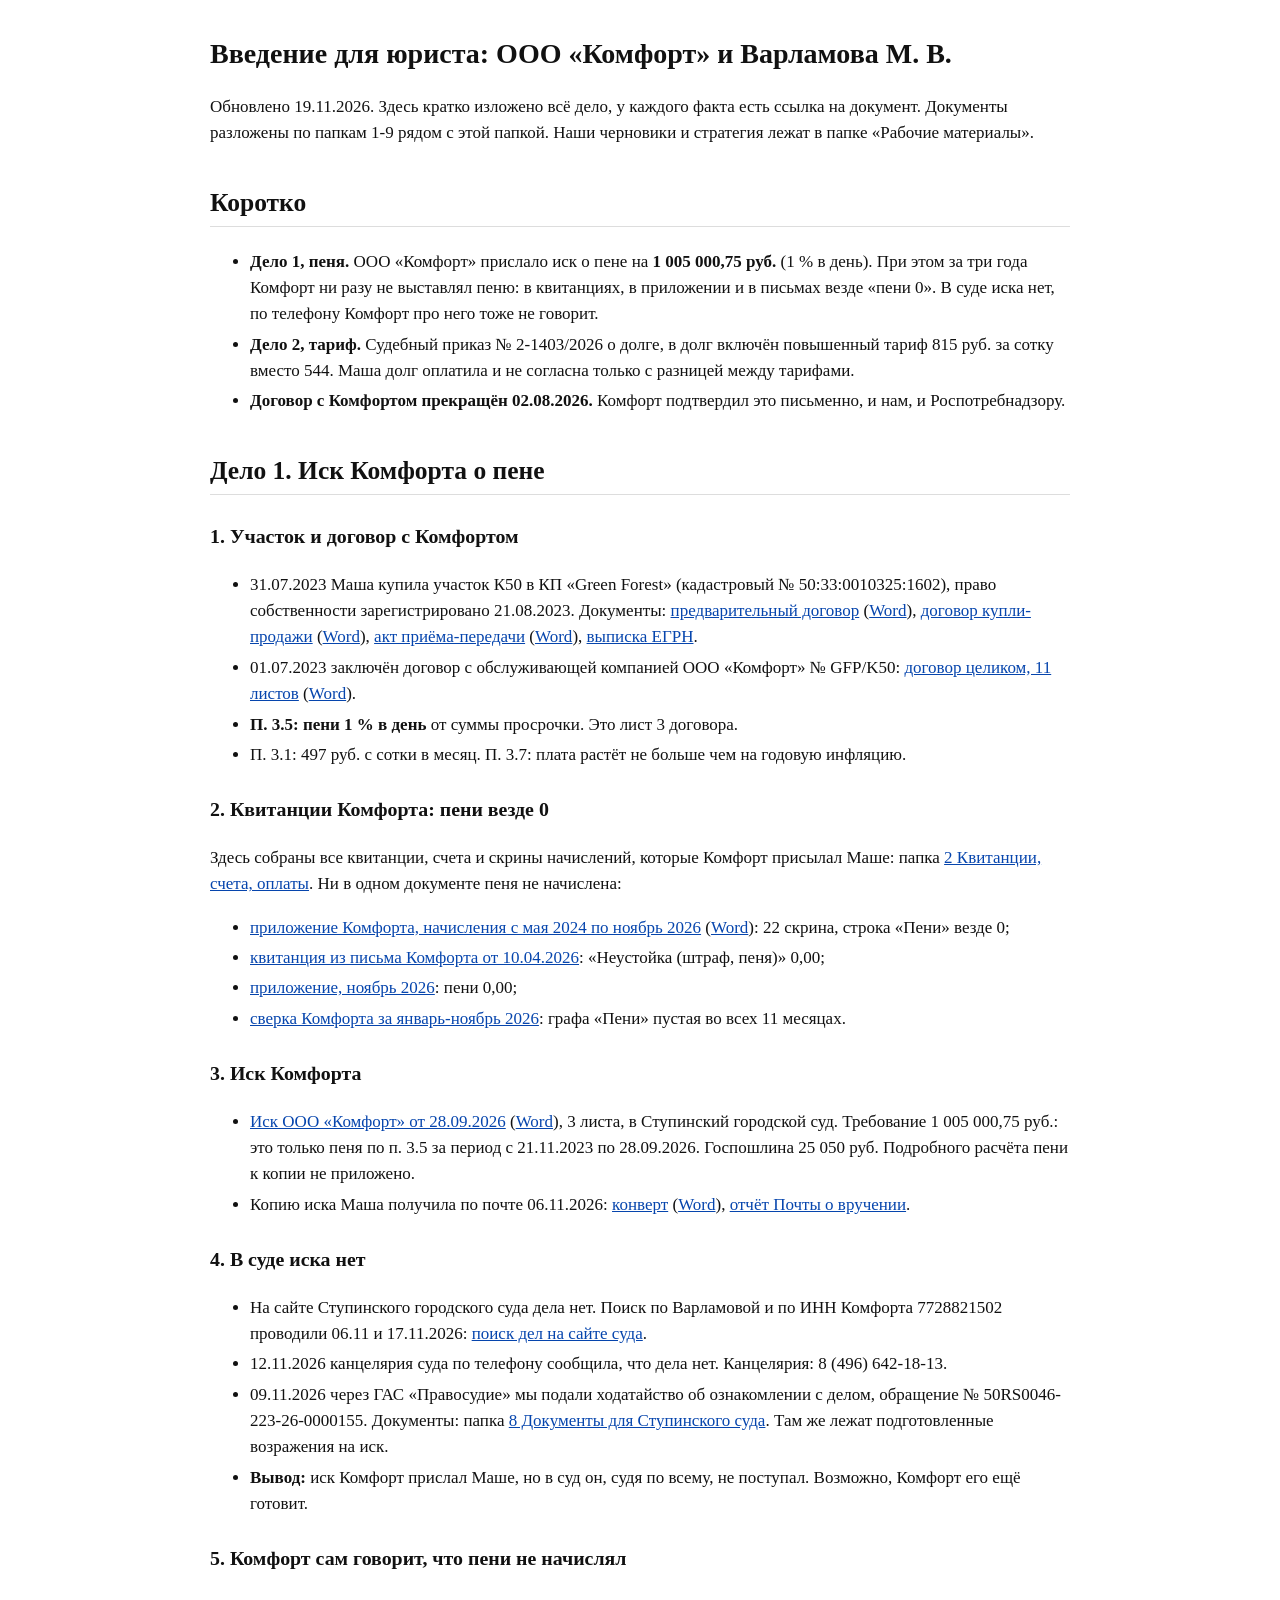
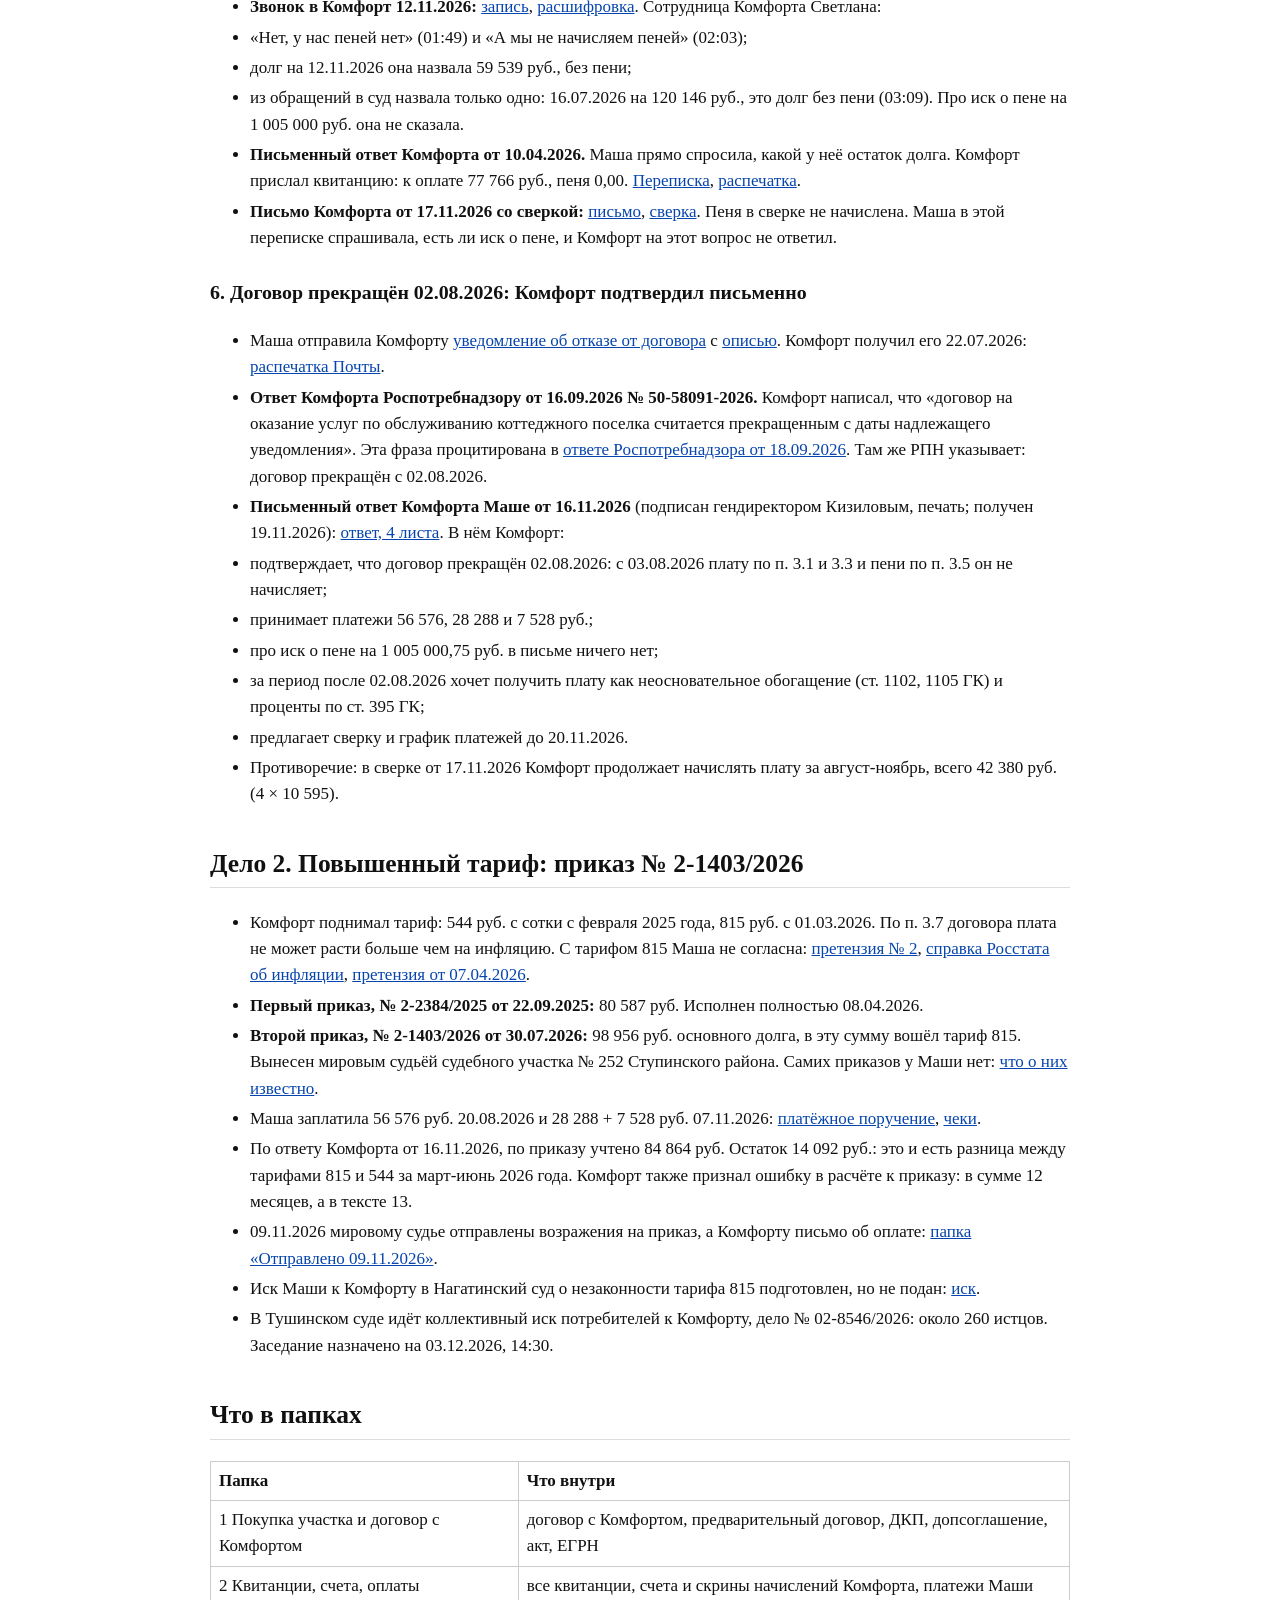
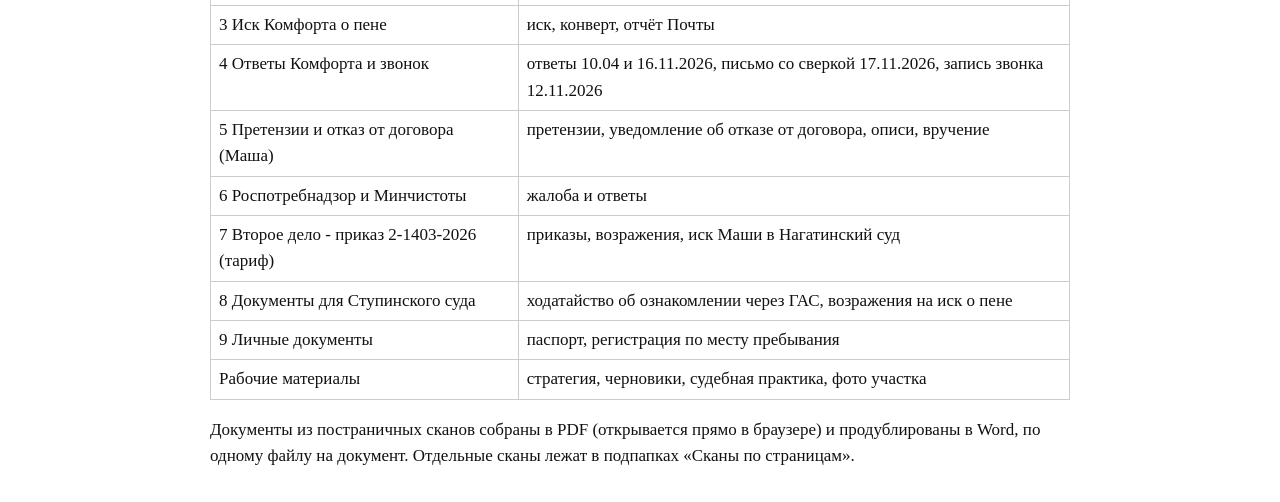
<file: index.html>
<!doctype html><html lang="ru"><meta charset="utf-8"><meta name="viewport" content="width=device-width,initial-scale=1">
<title>Введение для юриста: ООО «Комфорт» и Варламова М. В.</title>
<meta name="robots" content="noindex,nofollow">
<style>body{font:17px/1.55 Georgia,'Times New Roman',serif;max-width:860px;margin:32px auto;padding:0 20px;color:#111}
h1{font-size:28px}h2{margin-top:36px;border-bottom:1px solid #ddd;padding-bottom:4px}h3{margin-top:26px}
a{color:#0645ad}table{border-collapse:collapse;width:100%}td,th{border:1px solid #ccc;padding:6px 8px;text-align:left;vertical-align:top}
blockquote{color:#555;margin:0;padding-left:12px;border-left:3px solid #ccc}li{margin:4px 0}</style>
<body><h1>Введение для юриста: ООО «Комфорт» и Варламова М. В.</h1>
<p>Обновлено 19.11.2026. Здесь кратко изложено всё дело, у каждого факта есть ссылка на документ. Документы разложены по папкам 1-9 рядом с этой папкой. Наши черновики и стратегия лежат в папке «Рабочие материалы».</p>
<h2>Коротко</h2>
<ul>
<li><strong>Дело 1, пеня.</strong> ООО «Комфорт» прислало иск о пене на <strong>1 005 000,75 руб.</strong> (1 % в день). При этом за три года Комфорт ни разу не выставлял пеню: в квитанциях, в приложении и в письмах везде «пени 0». В суде иска нет, по телефону Комфорт про него тоже не говорит.</li>
<li><strong>Дело 2, тариф.</strong> Судебный приказ № 2-1403/2026 о долге, в долг включён повышенный тариф 815 руб. за сотку вместо 544. Маша долг оплатила и не согласна только с разницей между тарифами.</li>
<li><strong>Договор с Комфортом прекращён 02.08.2026.</strong> Комфорт подтвердил это письменно, и нам, и Роспотребнадзору.</li>
</ul>
<h2>Дело 1. Иск Комфорта о пене</h2>
<h3>1. Участок и договор с Комфортом</h3>
<ul>
<li>31.07.2023 Маша купила участок К50 в КП «Green Forest» (кадастровый № 50:33:0010325:1602), право собственности зарегистрировано 21.08.2023. Документы: <a target="_blank" href="https://maria177777773.github.io/penya-komfort/1%20%D0%9F%D0%BE%D0%BA%D1%83%D0%BF%D0%BA%D0%B0%20%D1%83%D1%87%D0%B0%D1%81%D1%82%D0%BA%D0%B0%20%D0%B8%20%D0%B4%D0%BE%D0%B3%D0%BE%D0%B2%D0%BE%D1%80%20%D1%81%20%D0%9A%D0%BE%D0%BC%D1%84%D0%BE%D1%80%D1%82%D0%BE%D0%BC/1%20%D0%9F%D1%80%D0%B5%D0%B4%D0%B2%D0%B0%D1%80%D0%B8%D1%82%D0%B5%D0%BB%D1%8C%D0%BD%D1%8B%D0%B9%20%D0%B4%D0%BE%D0%B3%D0%BE%D0%B2%D0%BE%D1%80%2001.07.2023.pdf">предварительный договор</a> (<a target="_blank" href="https://maria177777773.github.io/penya-komfort/1%20%D0%9F%D0%BE%D0%BA%D1%83%D0%BF%D0%BA%D0%B0%20%D1%83%D1%87%D0%B0%D1%81%D1%82%D0%BA%D0%B0%20%D0%B8%20%D0%B4%D0%BE%D0%B3%D0%BE%D0%B2%D0%BE%D1%80%20%D1%81%20%D0%9A%D0%BE%D0%BC%D1%84%D0%BE%D1%80%D1%82%D0%BE%D0%BC/1%20%D0%9F%D1%80%D0%B5%D0%B4%D0%B2%D0%B0%D1%80%D0%B8%D1%82%D0%B5%D0%BB%D1%8C%D0%BD%D1%8B%D0%B9%20%D0%B4%D0%BE%D0%B3%D0%BE%D0%B2%D0%BE%D1%80%2001.07.2023.docx">Word</a>), <a target="_blank" href="https://maria177777773.github.io/penya-komfort/1%20%D0%9F%D0%BE%D0%BA%D1%83%D0%BF%D0%BA%D0%B0%20%D1%83%D1%87%D0%B0%D1%81%D1%82%D0%BA%D0%B0%20%D0%B8%20%D0%B4%D0%BE%D0%B3%D0%BE%D0%B2%D0%BE%D1%80%20%D1%81%20%D0%9A%D0%BE%D0%BC%D1%84%D0%BE%D1%80%D1%82%D0%BE%D0%BC/3%20%D0%94%D0%BE%D0%B3%D0%BE%D0%B2%D0%BE%D1%80%20%D0%BA%D1%83%D0%BF%D0%BB%D0%B8-%D0%BF%D1%80%D0%BE%D0%B4%D0%B0%D0%B6%D0%B8%2031.07.2023.pdf">договор купли-продажи</a> (<a target="_blank" href="https://maria177777773.github.io/penya-komfort/1%20%D0%9F%D0%BE%D0%BA%D1%83%D0%BF%D0%BA%D0%B0%20%D1%83%D1%87%D0%B0%D1%81%D1%82%D0%BA%D0%B0%20%D0%B8%20%D0%B4%D0%BE%D0%B3%D0%BE%D0%B2%D0%BE%D1%80%20%D1%81%20%D0%9A%D0%BE%D0%BC%D1%84%D0%BE%D1%80%D1%82%D0%BE%D0%BC/3%20%D0%94%D0%BE%D0%B3%D0%BE%D0%B2%D0%BE%D1%80%20%D0%BA%D1%83%D0%BF%D0%BB%D0%B8-%D0%BF%D1%80%D0%BE%D0%B4%D0%B0%D0%B6%D0%B8%2031.07.2023.docx">Word</a>), <a target="_blank" href="https://maria177777773.github.io/penya-komfort/1%20%D0%9F%D0%BE%D0%BA%D1%83%D0%BF%D0%BA%D0%B0%20%D1%83%D1%87%D0%B0%D1%81%D1%82%D0%BA%D0%B0%20%D0%B8%20%D0%B4%D0%BE%D0%B3%D0%BE%D0%B2%D0%BE%D1%80%20%D1%81%20%D0%9A%D0%BE%D0%BC%D1%84%D0%BE%D1%80%D1%82%D0%BE%D0%BC/5%20%D0%90%D0%BA%D1%82%20%D0%BF%D1%80%D0%B8%D1%91%D0%BC%D0%B0-%D0%BF%D0%B5%D1%80%D0%B5%D0%B4%D0%B0%D1%87%D0%B8%2031.07.2023.pdf">акт приёма-передачи</a> (<a target="_blank" href="https://maria177777773.github.io/penya-komfort/1%20%D0%9F%D0%BE%D0%BA%D1%83%D0%BF%D0%BA%D0%B0%20%D1%83%D1%87%D0%B0%D1%81%D1%82%D0%BA%D0%B0%20%D0%B8%20%D0%B4%D0%BE%D0%B3%D0%BE%D0%B2%D0%BE%D1%80%20%D1%81%20%D0%9A%D0%BE%D0%BC%D1%84%D0%BE%D1%80%D1%82%D0%BE%D0%BC/5%20%D0%90%D0%BA%D1%82%20%D0%BF%D1%80%D0%B8%D1%91%D0%BC%D0%B0-%D0%BF%D0%B5%D1%80%D0%B5%D0%B4%D0%B0%D1%87%D0%B8%2031.07.2023.docx">Word</a>), <a target="_blank" href="https://maria177777773.github.io/penya-komfort/1%20%D0%9F%D0%BE%D0%BA%D1%83%D0%BF%D0%BA%D0%B0%20%D1%83%D1%87%D0%B0%D1%81%D1%82%D0%BA%D0%B0%20%D0%B8%20%D0%B4%D0%BE%D0%B3%D0%BE%D0%B2%D0%BE%D1%80%20%D1%81%20%D0%9A%D0%BE%D0%BC%D1%84%D0%BE%D1%80%D1%82%D0%BE%D0%BC/6%20%D0%92%D1%8B%D0%BF%D0%B8%D1%81%D0%BA%D0%B0%20%D0%95%D0%93%D0%A0%D0%9D%20%D0%BD%D0%B0%20%D1%83%D1%87%D0%B0%D1%81%D1%82%D0%BE%D0%BA%20%D0%9A50.pdf">выписка ЕГРН</a>.</li>
<li>01.07.2023 заключён договор с обслуживающей компанией ООО «Комфорт» № GFP/K50: <a target="_blank" href="https://maria177777773.github.io/penya-komfort/1%20%D0%9F%D0%BE%D0%BA%D1%83%D0%BF%D0%BA%D0%B0%20%D1%83%D1%87%D0%B0%D1%81%D1%82%D0%BA%D0%B0%20%D0%B8%20%D0%B4%D0%BE%D0%B3%D0%BE%D0%B2%D0%BE%D1%80%20%D1%81%20%D0%9A%D0%BE%D0%BC%D1%84%D0%BE%D1%80%D1%82%D0%BE%D0%BC/0%20%D0%94%D0%BE%D0%B3%D0%BE%D0%B2%D0%BE%D1%80%20%D1%81%20%D0%9A%D0%BE%D0%BC%D1%84%D0%BE%D1%80%D1%82%D0%BE%D0%BC%20GFP-K50%20%D0%BE%D1%82%2001.07.2023%20%28%D0%BF%D0%B5%D0%BD%D0%B8%201%20%25%20%D0%B2%20%D0%B4%D0%B5%D0%BD%D1%8C%20-%20%D0%BF.%203.5%29.pdf">договор целиком, 11 листов</a> (<a target="_blank" href="https://maria177777773.github.io/penya-komfort/1%20%D0%9F%D0%BE%D0%BA%D1%83%D0%BF%D0%BA%D0%B0%20%D1%83%D1%87%D0%B0%D1%81%D1%82%D0%BA%D0%B0%20%D0%B8%20%D0%B4%D0%BE%D0%B3%D0%BE%D0%B2%D0%BE%D1%80%20%D1%81%20%D0%9A%D0%BE%D0%BC%D1%84%D0%BE%D1%80%D1%82%D0%BE%D0%BC/0%20%D0%94%D0%BE%D0%B3%D0%BE%D0%B2%D0%BE%D1%80%20%D1%81%20%D0%9A%D0%BE%D0%BC%D1%84%D0%BE%D1%80%D1%82%D0%BE%D0%BC%20GFP-K50%20%D0%BE%D1%82%2001.07.2023%20%28%D0%BF%D0%B5%D0%BD%D0%B8%201%20%25%20%D0%B2%20%D0%B4%D0%B5%D0%BD%D1%8C%20-%20%D0%BF.%203.5%29.docx">Word</a>).</li>
<li><strong>П. 3.5: пени 1 % в день</strong> от суммы просрочки. Это лист 3 договора.</li>
<li>П. 3.1: 497 руб. с сотки в месяц. П. 3.7: плата растёт не больше чем на годовую инфляцию.</li>
</ul>
<h3>2. Квитанции Комфорта: пени везде 0</h3>
<p>Здесь собраны все квитанции, счета и скрины начислений, которые Комфорт присылал Маше: папка <a target="_blank" href="https://github.com/maria177777773/penya-komfort/tree/main/2%20%D0%9A%D0%B2%D0%B8%D1%82%D0%B0%D0%BD%D1%86%D0%B8%D0%B8%2C%20%D1%81%D1%87%D0%B5%D1%82%D0%B0%2C%20%D0%BE%D0%BF%D0%BB%D0%B0%D1%82%D1%8B">2 Квитанции, счета, оплаты</a>. Ни в одном документе пеня не начислена:</p>
<ul>
<li><a target="_blank" href="https://maria177777773.github.io/penya-komfort/2%20%D0%9A%D0%B2%D0%B8%D1%82%D0%B0%D0%BD%D1%86%D0%B8%D0%B8%2C%20%D1%81%D1%87%D0%B5%D1%82%D0%B0%2C%20%D0%BE%D0%BF%D0%BB%D0%B0%D1%82%D1%8B/6%20%D0%9F%D1%80%D0%B8%D0%BB%D0%BE%D0%B6%D0%B5%D0%BD%D0%B8%D0%B5%20%D0%9A%D0%BE%D0%BC%D1%84%D0%BE%D1%80%D1%82%D0%B0%2C%20%D0%BD%D0%B0%D1%87%D0%B8%D1%81%D0%BB%D0%B5%D0%BD%D0%B8%D1%8F%20%D0%BF%D0%BE%20%D0%BC%D0%B5%D1%81%D1%8F%D1%86%D0%B0%D0%BC%20%28%D0%BF%D0%B5%D0%BD%D0%B8%200%29.pdf">приложение Комфорта, начисления с мая 2024 по ноябрь 2026</a> (<a target="_blank" href="https://maria177777773.github.io/penya-komfort/2%20%D0%9A%D0%B2%D0%B8%D1%82%D0%B0%D0%BD%D1%86%D0%B8%D0%B8%2C%20%D1%81%D1%87%D0%B5%D1%82%D0%B0%2C%20%D0%BE%D0%BF%D0%BB%D0%B0%D1%82%D1%8B/6%20%D0%9F%D1%80%D0%B8%D0%BB%D0%BE%D0%B6%D0%B5%D0%BD%D0%B8%D0%B5%20%D0%9A%D0%BE%D0%BC%D1%84%D0%BE%D1%80%D1%82%D0%B0%2C%20%D0%BD%D0%B0%D1%87%D0%B8%D1%81%D0%BB%D0%B5%D0%BD%D0%B8%D1%8F%20%D0%BF%D0%BE%20%D0%BC%D0%B5%D1%81%D1%8F%D1%86%D0%B0%D0%BC%20%28%D0%BF%D0%B5%D0%BD%D0%B8%200%29.docx">Word</a>): 22 скрина, строка «Пени» везде 0;</li>
<li><a target="_blank" href="https://maria177777773.github.io/penya-komfort/2%20%D0%9A%D0%B2%D0%B8%D1%82%D0%B0%D0%BD%D1%86%D0%B8%D0%B8%2C%20%D1%81%D1%87%D0%B5%D1%82%D0%B0%2C%20%D0%BE%D0%BF%D0%BB%D0%B0%D1%82%D1%8B/5%20%D0%9A%D0%B2%D0%B8%D1%82%D0%B0%D0%BD%D1%86%D0%B8%D1%8F%20K50%20%D0%B8%D0%B7%20%D0%BF%D0%B8%D1%81%D1%8C%D0%BC%D0%B0%20%D0%9A%D0%BE%D0%BC%D1%84%D0%BE%D1%80%D1%82%D0%B0%2010.04.2026%20%28%D0%BF%D0%B5%D0%BD%D1%8F%200%2C00%2C%20%D0%BA%20%D0%BE%D0%BF%D0%BB%D0%B0%D1%82%D0%B5%2077%20766%29.pdf">квитанция из письма Комфорта от 10.04.2026</a>: «Неустойка (штраф, пеня)» 0,00;</li>
<li><a target="_blank" href="https://maria177777773.github.io/penya-komfort/2%20%D0%9A%D0%B2%D0%B8%D1%82%D0%B0%D0%BD%D1%86%D0%B8%D0%B8%2C%20%D1%81%D1%87%D0%B5%D1%82%D0%B0%2C%20%D0%BE%D0%BF%D0%BB%D0%B0%D1%82%D1%8B/8%20%D0%9F%D1%80%D0%B8%D0%BB%D0%BE%D0%B6%D0%B5%D0%BD%D0%B8%D0%B5%20%D0%94%D0%B5%D0%BC%D0%B8%D0%BB%D0%B5%D0%BD%D0%B4%2C%20%D0%BD%D0%BE%D1%8F%D0%B1%D1%80%D1%8C%202026%20%28%D0%BF%D0%B5%D0%BD%D0%B8%200%2C00%2C%20%D0%BA%20%D0%BE%D0%BF%D0%BB%D0%B0%D1%82%D0%B5%2059%20539%29%2C%20%D1%81%D0%BA%D1%80%D0%B8%D0%BD%2017.11.2026.jpg">приложение, ноябрь 2026</a>: пени 0,00;</li>
<li><a target="_blank" href="https://maria177777773.github.io/penya-komfort/2%20%D0%9A%D0%B2%D0%B8%D1%82%D0%B0%D0%BD%D1%86%D0%B8%D0%B8%2C%20%D1%81%D1%87%D0%B5%D1%82%D0%B0%2C%20%D0%BE%D0%BF%D0%BB%D0%B0%D1%82%D1%8B/9%20%D0%A1%D0%B2%D0%B5%D1%80%D0%BA%D0%B0%20%D0%9A%D0%BE%D0%BC%D1%84%D0%BE%D1%80%D1%82%D0%B0%20%D0%B7%D0%B0%20%D1%8F%D0%BD%D0%B2%D0%B0%D1%80%D1%8C-%D0%BD%D0%BE%D1%8F%D0%B1%D1%80%D1%8C%202026%20%28%D0%B3%D1%80%D0%B0%D1%84%D0%B0%20%D0%BF%D0%B5%D0%BD%D0%B8%20%D0%BF%D1%83%D1%81%D1%82%D0%B0%D1%8F%2C%20%D0%B1%D0%B5%D0%B7%20%D0%BF%D0%BE%D0%B4%D0%BF%D0%B8%D1%81%D0%B8%29%2C%20%D0%BF%D0%B8%D1%81%D1%8C%D0%BC%D0%BE%2017.11.2026.pdf">сверка Комфорта за январь-ноябрь 2026</a>: графа «Пени» пустая во всех 11 месяцах.</li>
</ul>
<h3>3. Иск Комфорта</h3>
<ul>
<li><a target="_blank" href="https://maria177777773.github.io/penya-komfort/3%20%D0%98%D1%81%D0%BA%20%D0%9A%D0%BE%D0%BC%D1%84%D0%BE%D1%80%D1%82%D0%B0%20%D0%BE%20%D0%BF%D0%B5%D0%BD%D0%B5/1%20%D0%98%D1%81%D0%BA%20%D0%9E%D0%9E%D0%9E%20%D0%9A%D0%BE%D0%BC%D1%84%D0%BE%D1%80%D1%82%20%D0%BE%20%D0%BF%D0%B5%D0%BD%D0%B5%201%20005%20000%2C75%20%D1%80%D1%83%D0%B1.%20%D0%BE%D1%82%2028.09.2026.pdf">Иск ООО «Комфорт» от 28.09.2026</a> (<a target="_blank" href="https://maria177777773.github.io/penya-komfort/3%20%D0%98%D1%81%D0%BA%20%D0%9A%D0%BE%D0%BC%D1%84%D0%BE%D1%80%D1%82%D0%B0%20%D0%BE%20%D0%BF%D0%B5%D0%BD%D0%B5/1%20%D0%98%D1%81%D0%BA%20%D0%9E%D0%9E%D0%9E%20%D0%9A%D0%BE%D0%BC%D1%84%D0%BE%D1%80%D1%82%20%D0%BE%20%D0%BF%D0%B5%D0%BD%D0%B5%201%20005%20000%2C75%20%D1%80%D1%83%D0%B1.%20%D0%BE%D1%82%2028.09.2026.docx">Word</a>), 3 листа, в Ступинский городской суд. Требование 1 005 000,75 руб.: это только пеня по п. 3.5 за период с 21.11.2023 по 28.09.2026. Госпошлина 25 050 руб. Подробного расчёта пени к копии не приложено.</li>
<li>Копию иска Маша получила по почте 06.11.2026: <a target="_blank" href="https://maria177777773.github.io/penya-komfort/3%20%D0%98%D1%81%D0%BA%20%D0%9A%D0%BE%D0%BC%D1%84%D0%BE%D1%80%D1%82%D0%B0%20%D0%BE%20%D0%BF%D0%B5%D0%BD%D0%B5/2%20%D0%9A%D0%BE%D0%BD%D0%B2%D0%B5%D1%80%D1%82%20%D1%81%20%D0%B8%D1%81%D0%BA%D0%BE%D0%BC%20%D0%9A%D0%BE%D0%BC%D1%84%D0%BE%D1%80%D1%82%D0%B0%20%28%D1%82%D1%80%D0%B5%D0%BA%2080516024614322%29.pdf">конверт</a> (<a target="_blank" href="https://maria177777773.github.io/penya-komfort/3%20%D0%98%D1%81%D0%BA%20%D0%9A%D0%BE%D0%BC%D1%84%D0%BE%D1%80%D1%82%D0%B0%20%D0%BE%20%D0%BF%D0%B5%D0%BD%D0%B5/2%20%D0%9A%D0%BE%D0%BD%D0%B2%D0%B5%D1%80%D1%82%20%D1%81%20%D0%B8%D1%81%D0%BA%D0%BE%D0%BC%20%D0%9A%D0%BE%D0%BC%D1%84%D0%BE%D1%80%D1%82%D0%B0%20%28%D1%82%D1%80%D0%B5%D0%BA%2080516024614322%29.docx">Word</a>), <a target="_blank" href="https://maria177777773.github.io/penya-komfort/3%20%D0%98%D1%81%D0%BA%20%D0%9A%D0%BE%D0%BC%D1%84%D0%BE%D1%80%D1%82%D0%B0%20%D0%BE%20%D0%BF%D0%B5%D0%BD%D0%B5/3%20%D0%9E%D1%82%D1%87%D1%91%D1%82%20%D0%9F%D0%BE%D1%87%D1%82%D1%8B%20%D0%A0%D0%BE%D1%81%D1%81%D0%B8%D0%B8%2080516024614322%20%D0%B2%D1%80%D1%83%D1%87%D0%B5%D0%BD%D0%BE%2006.11.2026.pdf">отчёт Почты о вручении</a>.</li>
</ul>
<h3>4. В суде иска нет</h3>
<ul>
<li>На сайте Ступинского городского суда дела нет. Поиск по Варламовой и по ИНН Комфорта 7728821502 проводили 06.11 и 17.11.2026: <a target="_blank" href="https://stupino.mo.sudrf.ru/modules.php?name=sud_delo&amp;srv_num=1&amp;name_op=sf&amp;delo_id=1540005">поиск дел на сайте суда</a>.</li>
<li>12.11.2026 канцелярия суда по телефону сообщила, что дела нет. Канцелярия: 8 (496) 642-18-13.</li>
<li>09.11.2026 через ГАС «Правосудие» мы подали ходатайство об ознакомлении с делом, обращение № 50RS0046-223-26-0000155. Документы: папка <a target="_blank" href="https://github.com/maria177777773/penya-komfort/tree/main/8%20%D0%94%D0%BE%D0%BA%D1%83%D0%BC%D0%B5%D0%BD%D1%82%D1%8B%20%D0%B4%D0%BB%D1%8F%20%D0%A1%D1%82%D1%83%D0%BF%D0%B8%D0%BD%D1%81%D0%BA%D0%BE%D0%B3%D0%BE%20%D1%81%D1%83%D0%B4%D0%B0%20%28%D0%93%D0%90%D0%A1%2009.11.2026%29">8 Документы для Ступинского суда</a>. Там же лежат подготовленные возражения на иск.</li>
<li><strong>Вывод:</strong> иск Комфорт прислал Маше, но в суд он, судя по всему, не поступал. Возможно, Комфорт его ещё готовит.</li>
</ul>
<h3>5. Комфорт сам говорит, что пени не начислял</h3>
<ul>
<li><strong>Звонок в Комфорт 12.11.2026:</strong> <a target="_blank" href="https://maria177777773.github.io/penya-komfort/4%20%D0%9E%D1%82%D0%B2%D0%B5%D1%82%D1%8B%20%D0%9A%D0%BE%D0%BC%D1%84%D0%BE%D1%80%D1%82%D0%B0%20%D0%B8%20%D0%B7%D0%B2%D0%BE%D0%BD%D0%BE%D0%BA/3%20%D0%97%D0%B0%D0%BF%D0%B8%D1%81%D1%8C%20%D0%B7%D0%B2%D0%BE%D0%BD%D0%BA%D0%B0%20%D0%B2%20%D0%9A%D0%BE%D0%BC%D1%84%D0%BE%D1%80%D1%82%2012.11.2026/%D0%97%D0%B2%D0%BE%D0%BD%D0%BE%D0%BA%20%D0%B2%20%D0%9A%D0%BE%D0%BC%D1%84%D0%BE%D1%80%D1%82%2012.11.2026.m4a">запись</a>, <a target="_blank" href="https://maria177777773.github.io/penya-komfort/4%20%D0%9E%D1%82%D0%B2%D0%B5%D1%82%D1%8B%20%D0%9A%D0%BE%D0%BC%D1%84%D0%BE%D1%80%D1%82%D0%B0%20%D0%B8%20%D0%B7%D0%B2%D0%BE%D0%BD%D0%BE%D0%BA/3%20%D0%97%D0%B0%D0%BF%D0%B8%D1%81%D1%8C%20%D0%B7%D0%B2%D0%BE%D0%BD%D0%BA%D0%B0%20%D0%B2%20%D0%9A%D0%BE%D0%BC%D1%84%D0%BE%D1%80%D1%82%2012.11.2026/%D0%A0%D0%B0%D1%81%D1%88%D0%B8%D1%84%D1%80%D0%BE%D0%B2%D0%BA%D0%B0%20%D0%B7%D0%B2%D0%BE%D0%BD%D0%BA%D0%B0%20%D0%B2%20%D0%9A%D0%BE%D0%BC%D1%84%D0%BE%D1%80%D1%82%2012.11.2026.html">расшифровка</a>. Сотрудница Комфорта Светлана:</li>
<li>«Нет, у нас пеней нет» (01:49) и «А мы не начисляем пеней» (02:03);</li>
<li>долг на 12.11.2026 она назвала 59 539 руб., без пени;</li>
<li>из обращений в суд назвала только одно: 16.07.2026 на 120 146 руб., это долг без пени (03:09). Про иск о пене на 1 005 000 руб. она не сказала.</li>
<li><strong>Письменный ответ Комфорта от 10.04.2026.</strong> Маша прямо спросила, какой у неё остаток долга. Комфорт прислал квитанцию: к оплате 77 766 руб., пеня 0,00. <a target="_blank" href="https://maria177777773.github.io/penya-komfort/4%20%D0%9E%D1%82%D0%B2%D0%B5%D1%82%D1%8B%20%D0%9A%D0%BE%D0%BC%D1%84%D0%BE%D1%80%D1%82%D0%B0%20%D0%B8%20%D0%B7%D0%B2%D0%BE%D0%BD%D0%BE%D0%BA/1%20%D0%9E%D1%82%D0%B2%D0%B5%D1%82%20%D0%9A%D0%BE%D0%BC%D1%84%D0%BE%D1%80%D1%82%D0%B0%2010.04.2026%20%D0%BE%D0%B1%20%D0%BE%D1%81%D1%82%D0%B0%D1%82%D0%BA%D0%B5%20%D0%B4%D0%BE%D0%BB%D0%B3%D0%B0%2C%20%D0%BF%D0%B5%D0%BD%D0%B8%200%20%28%D0%BF%D0%B5%D1%80%D0%B5%D0%BF%D0%B8%D1%81%D0%BA%D0%B0%20%D1%81%20%D0%9D%D0%B0%D0%B4%D0%B5%D0%B6%D0%B4%D0%BE%D0%B9%29.html">Переписка</a>, <a target="_blank" href="https://maria177777773.github.io/penya-komfort/4%20%D0%9E%D1%82%D0%B2%D0%B5%D1%82%D1%8B%20%D0%9A%D0%BE%D0%BC%D1%84%D0%BE%D1%80%D1%82%D0%B0%20%D0%B8%20%D0%B7%D0%B2%D0%BE%D0%BD%D0%BE%D0%BA/2%20%D0%A0%D0%B0%D1%81%D0%BF%D0%B5%D1%87%D0%B0%D1%82%D0%BA%D0%B0%20%D0%BF%D0%B5%D1%80%D0%B5%D0%BF%D0%B8%D1%81%D0%BA%D0%B8%20%D1%81%20%D0%9D%D0%B0%D0%B4%D0%B5%D0%B6%D0%B4%D0%BE%D0%B9%20%D0%B8%20%D0%BA%D0%B2%D0%B8%D1%82%D0%B0%D0%BD%D1%86%D0%B8%D0%B8%20%28%D0%BB%D0%B8%D1%81%D1%82%201%20%D0%B4%D0%BE%D0%BF%D0%BE%D0%BB%D0%BD%D0%B5%D0%BD%D0%B8%D1%8F%20%D0%BA%20%D0%B2%D0%BE%D0%B7%D1%80%D0%B0%D0%B6%D0%B5%D0%BD%D0%B8%D1%8F%D0%BC%2C%20%D0%BF%D0%B5%D1%87%D0%B0%D1%82%D1%8C%2009.11.2026%29.pdf">распечатка</a>.</li>
<li><strong>Письмо Комфорта от 17.11.2026 со сверкой:</strong> <a target="_blank" href="https://maria177777773.github.io/penya-komfort/4%20%D0%9E%D1%82%D0%B2%D0%B5%D1%82%D1%8B%20%D0%9A%D0%BE%D0%BC%D1%84%D0%BE%D1%80%D1%82%D0%B0%20%D0%B8%20%D0%B7%D0%B2%D0%BE%D0%BD%D0%BE%D0%BA/5%20%D0%9F%D0%B8%D1%81%D1%8C%D0%BC%D0%BE%20%D0%9A%D0%BE%D0%BC%D1%84%D0%BE%D1%80%D1%82%D0%B0%2017.11.2026%20%D1%81%D0%BE%20%D1%81%D0%B2%D0%B5%D1%80%D0%BA%D0%BE%D0%B9%20%28%D1%82%D0%B5%D0%BA%D1%81%D1%82%29.html">письмо</a>, <a target="_blank" href="https://maria177777773.github.io/penya-komfort/2%20%D0%9A%D0%B2%D0%B8%D1%82%D0%B0%D0%BD%D1%86%D0%B8%D0%B8%2C%20%D1%81%D1%87%D0%B5%D1%82%D0%B0%2C%20%D0%BE%D0%BF%D0%BB%D0%B0%D1%82%D1%8B/9%20%D0%A1%D0%B2%D0%B5%D1%80%D0%BA%D0%B0%20%D0%9A%D0%BE%D0%BC%D1%84%D0%BE%D1%80%D1%82%D0%B0%20%D0%B7%D0%B0%20%D1%8F%D0%BD%D0%B2%D0%B0%D1%80%D1%8C-%D0%BD%D0%BE%D1%8F%D0%B1%D1%80%D1%8C%202026%20%28%D0%B3%D1%80%D0%B0%D1%84%D0%B0%20%D0%BF%D0%B5%D0%BD%D0%B8%20%D0%BF%D1%83%D1%81%D1%82%D0%B0%D1%8F%2C%20%D0%B1%D0%B5%D0%B7%20%D0%BF%D0%BE%D0%B4%D0%BF%D0%B8%D1%81%D0%B8%29%2C%20%D0%BF%D0%B8%D1%81%D1%8C%D0%BC%D0%BE%2017.11.2026.pdf">сверка</a>. Пеня в сверке не начислена. Маша в этой переписке спрашивала, есть ли иск о пене, и Комфорт на этот вопрос не ответил.</li>
</ul>
<h3>6. Договор прекращён 02.08.2026: Комфорт подтвердил письменно</h3>
<ul>
<li>Маша отправила Комфорту <a target="_blank" href="https://maria177777773.github.io/penya-komfort/5%20%D0%9F%D1%80%D0%B5%D1%82%D0%B5%D0%BD%D0%B7%D0%B8%D0%B8%20%D0%B8%20%D0%BE%D1%82%D0%BA%D0%B0%D0%B7%20%D0%BE%D1%82%20%D0%B4%D0%BE%D0%B3%D0%BE%D0%B2%D0%BE%D1%80%D0%B0%20%28%D0%9C%D0%B0%D1%88%D0%B0%29/4%20%D0%A3%D0%B2%D0%B5%D0%B4%D0%BE%D0%BC%D0%BB%D0%B5%D0%BD%D0%B8%D0%B5%20%D0%BE%D0%B1%20%D0%BE%D1%82%D0%BA%D0%B0%D0%B7%D0%B5%20%D0%BE%D1%82%20%D0%B4%D0%BE%D0%B3%D0%BE%D0%B2%D0%BE%D1%80%D0%B0%20%D1%81%20%D0%9A%D0%BE%D0%BC%D1%84%D0%BE%D1%80%D1%82%D0%BE%D0%BC.pdf">уведомление об отказе от договора</a> с <a target="_blank" href="https://maria177777773.github.io/penya-komfort/5%20%D0%9F%D1%80%D0%B5%D1%82%D0%B5%D0%BD%D0%B7%D0%B8%D0%B8%20%D0%B8%20%D0%BE%D1%82%D0%BA%D0%B0%D0%B7%20%D0%BE%D1%82%20%D0%B4%D0%BE%D0%B3%D0%BE%D0%B2%D0%BE%D1%80%D0%B0%20%28%D0%9C%D0%B0%D1%88%D0%B0%29/9%20%D0%9E%D0%BF%D0%B8%D1%81%D1%8C%20%D1%84107%2C%20%D0%BF%D0%B8%D1%81%D1%8C%D0%BC%D0%BE%203%2C%20%D0%9E%D0%9E%D0%9E%20%D0%9A%D0%BE%D0%BC%D1%84%D0%BE%D1%80%D1%82.pdf">описью</a>. Комфорт получил его 22.07.2026: <a target="_blank" href="https://maria177777773.github.io/penya-komfort/5%20%D0%9F%D1%80%D0%B5%D1%82%D0%B5%D0%BD%D0%B7%D0%B8%D0%B8%20%D0%B8%20%D0%BE%D1%82%D0%BA%D0%B0%D0%B7%20%D0%BE%D1%82%20%D0%B4%D0%BE%D0%B3%D0%BE%D0%B2%D0%BE%D1%80%D0%B0%20%28%D0%9C%D0%B0%D1%88%D0%B0%29/4a%20%D0%A0%D0%B0%D1%81%D0%BF%D0%B5%D1%87%D0%B0%D1%82%D0%BA%D0%B0%20%D0%9F%D0%BE%D1%87%D1%82%D1%8B%20%D0%A0%D0%BE%D1%81%D1%81%D0%B8%D0%B8%20-%20%D0%BE%D1%82%D0%BA%D0%B0%D0%B7%20%D0%BE%D1%82%20%D0%B4%D0%BE%D0%B3%D0%BE%D0%B2%D0%BE%D1%80%D0%B0%20%D0%B2%D1%80%D1%83%D1%87%D1%91%D0%BD%20%D0%9A%D0%BE%D0%BC%D1%84%D0%BE%D1%80%D1%82%D1%83%2022.07.2026.pdf">распечатка Почты</a>.</li>
<li><strong>Ответ Комфорта Роспотребнадзору от 16.09.2026 № 50-58091-2026.</strong> Комфорт написал, что «договор на оказание услуг по обслуживанию коттеджного поселка считается прекращенным с даты надлежащего уведомления». Эта фраза процитирована в <a target="_blank" href="https://maria177777773.github.io/penya-komfort/6%20%D0%A0%D0%BE%D1%81%D0%BF%D0%BE%D1%82%D1%80%D0%B5%D0%B1%D0%BD%D0%B0%D0%B4%D0%B7%D0%BE%D1%80%20%D0%B8%20%D0%9C%D0%B8%D0%BD%D1%87%D0%B8%D1%81%D1%82%D0%BE%D1%82%D1%8B/5%20%D0%A0%D0%9F%D0%9D%20%D0%BE%D1%82%D0%B2%D0%B5%D1%82%2018.09.2026%20%28%D0%BF%D1%80%D0%B5%D0%B4%D0%BE%D1%81%D1%82%D0%B5%D1%80%D0%B5%D0%B6%D0%B5%D0%BD%D0%B8%D0%B5%20%D0%9A%D0%BE%D0%BC%D1%84%D0%BE%D1%80%D1%82%D1%83%2C%20%D0%BE%D1%82%D0%BA%D0%B0%D0%B7%D1%8B%20%D0%BF%D0%BE%20%D0%9A%D0%BE%D0%90%D0%9F%29.pdf">ответе Роспотребнадзора от 18.09.2026</a>. Там же РПН указывает: договор прекращён с 02.08.2026.</li>
<li><strong>Письменный ответ Комфорта Маше от 16.11.2026</strong> (подписан гендиректором Кизиловым, печать; получен 19.11.2026): <a target="_blank" href="https://maria177777773.github.io/penya-komfort/4%20%D0%9E%D1%82%D0%B2%D0%B5%D1%82%D1%8B%20%D0%9A%D0%BE%D0%BC%D1%84%D0%BE%D1%80%D1%82%D0%B0%20%D0%B8%20%D0%B7%D0%B2%D0%BE%D0%BD%D0%BE%D0%BA/4%20%D0%9E%D1%82%D0%B2%D0%B5%D1%82%20%D0%9A%D0%BE%D0%BC%D1%84%D0%BE%D1%80%D1%82%D0%B0%20%D0%BE%D1%82%2016.11.2026%20-%20%D0%B4%D0%BE%D0%B3%D0%BE%D0%B2%D0%BE%D1%80%20%D0%BF%D1%80%D0%B5%D0%BA%D1%80%D0%B0%D1%89%D1%91%D0%BD%2002.08.2026%20%28%D0%BF%D0%BE%D0%BB%D1%83%D1%87%D0%B5%D0%BD%2019.11.2026%29.pdf">ответ, 4 листа</a>. В нём Комфорт:</li>
<li>подтверждает, что договор прекращён 02.08.2026: с 03.08.2026 плату по п. 3.1 и 3.3 и пени по п. 3.5 он не начисляет;</li>
<li>принимает платежи 56 576, 28 288 и 7 528 руб.;</li>
<li>про иск о пене на 1 005 000,75 руб. в письме ничего нет;</li>
<li>за период после 02.08.2026 хочет получить плату как неосновательное обогащение (ст. 1102, 1105 ГК) и проценты по ст. 395 ГК;</li>
<li>предлагает сверку и график платежей до 20.11.2026.</li>
<li>Противоречие: в сверке от 17.11.2026 Комфорт продолжает начислять плату за август-ноябрь, всего 42 380 руб. (4 × 10 595).</li>
</ul>
<h2>Дело 2. Повышенный тариф: приказ № 2-1403/2026</h2>
<ul>
<li>Комфорт поднимал тариф: 544 руб. с сотки с февраля 2025 года, 815 руб. с 01.03.2026. По п. 3.7 договора плата не может расти больше чем на инфляцию. С тарифом 815 Маша не согласна: <a target="_blank" href="https://maria177777773.github.io/penya-komfort/5%20%D0%9F%D1%80%D0%B5%D1%82%D0%B5%D0%BD%D0%B7%D0%B8%D0%B8%20%D0%B8%20%D0%BE%D1%82%D0%BA%D0%B0%D0%B7%20%D0%BE%D1%82%20%D0%B4%D0%BE%D0%B3%D0%BE%D0%B2%D0%BE%D1%80%D0%B0%20%28%D0%9C%D0%B0%D1%88%D0%B0%29/2%20%D0%9F%D1%80%D0%B5%D1%82%D0%B5%D0%BD%D0%B7%D0%B8%D1%8F%20%E2%84%962%20%28%D1%82%D0%B0%D1%80%D0%B8%D1%84%29%20%D0%9E%D0%9E%D0%9E%20%D0%9A%D0%BE%D0%BC%D1%84%D0%BE%D1%80%D1%82.pdf">претензия № 2</a>, <a target="_blank" href="https://maria177777773.github.io/penya-komfort/5%20%D0%9F%D1%80%D0%B5%D1%82%D0%B5%D0%BD%D0%B7%D0%B8%D0%B8%20%D0%B8%20%D0%BE%D1%82%D0%BA%D0%B0%D0%B7%20%D0%BE%D1%82%20%D0%B4%D0%BE%D0%B3%D0%BE%D0%B2%D0%BE%D1%80%D0%B0%20%28%D0%9C%D0%B0%D1%88%D0%B0%29/5%20%D0%A1%D0%BF%D1%80%D0%B0%D0%B2%D0%BA%D0%B0%20%D0%A0%D0%BE%D1%81%D1%81%D1%82%D0%B0%D1%82%D0%B0%20%D0%BE%D0%B1%20%D0%B8%D0%BD%D1%84%D0%BB%D1%8F%D1%86%D0%B8%D0%B8%202024-2025%20%28%D0%BF%D1%80%D0%B8%D0%BB%D0%BE%D0%B6%D0%B5%D0%BD%D0%B8%D0%B5%20%D0%BA%20%D0%BF%D1%80%D0%B5%D1%82%D0%B5%D0%BD%D0%B7%D0%B8%D0%B8%20%E2%84%962%29.pdf">справка Росстата об инфляции</a>, <a target="_blank" href="https://maria177777773.github.io/penya-komfort/5%20%D0%9F%D1%80%D0%B5%D1%82%D0%B5%D0%BD%D0%B7%D0%B8%D0%B8%20%D0%B8%20%D0%BE%D1%82%D0%BA%D0%B0%D0%B7%20%D0%BE%D1%82%20%D0%B4%D0%BE%D0%B3%D0%BE%D0%B2%D0%BE%D1%80%D0%B0%20%28%D0%9C%D0%B0%D1%88%D0%B0%29/3%20%D0%9F%D1%80%D0%B5%D1%82%D0%B5%D0%BD%D0%B7%D0%B8%D1%8F%20%D0%BE%D1%82%2007.04.2026%20%28%D0%BF%D0%B8%D1%81%D1%8C%D0%BC%D0%BE%20%D0%BD%D0%B0%20%D0%BE%D0%B4%D0%BD%D0%BE%D0%BC%20%D0%BB%D0%B8%D1%81%D1%82%D0%B5%29.pdf">претензия от 07.04.2026</a>.</li>
<li><strong>Первый приказ, № 2-2384/2025 от 22.09.2025:</strong> 80 587 руб. Исполнен полностью 08.04.2026.</li>
<li><strong>Второй приказ, № 2-1403/2026 от 30.07.2026:</strong> 98 956 руб. основного долга, в эту сумму вошёл тариф 815. Вынесен мировым судьёй судебного участка № 252 Ступинского района. Самих приказов у Маши нет: <a target="_blank" href="https://maria177777773.github.io/penya-komfort/7%20%D0%92%D1%82%D0%BE%D1%80%D0%BE%D0%B5%20%D0%B4%D0%B5%D0%BB%D0%BE%20-%20%D0%BF%D1%80%D0%B8%D0%BA%D0%B0%D0%B7%202-1403-2026%20%28%D1%82%D0%B0%D1%80%D0%B8%D1%84%29/%D0%9F%D1%80%D0%B8%D0%BA%D0%B0%D0%B7%D0%BE%D0%B2%20%E2%84%96%202-2384-2025%20%D0%B8%20%E2%84%96%202-1403-2026%20%D0%BD%D0%B0%20%D1%80%D1%83%D0%BA%D0%B0%D1%85%20%D0%BD%D0%B5%D1%82.txt">что о них известно</a>.</li>
<li>Маша заплатила 56 576 руб. 20.08.2026 и 28 288 + 7 528 руб. 07.11.2026: <a target="_blank" href="https://maria177777773.github.io/penya-komfort/2%20%D0%9A%D0%B2%D0%B8%D1%82%D0%B0%D0%BD%D1%86%D0%B8%D0%B8%2C%20%D1%81%D1%87%D0%B5%D1%82%D0%B0%2C%20%D0%BE%D0%BF%D0%BB%D0%B0%D1%82%D1%8B/1%20%D0%9F%D0%BB%D0%B0%D1%82%D1%91%D0%B6%D0%BD%D0%BE%D0%B5%20%D0%BF%D0%BE%D1%80%D1%83%D1%87%D0%B5%D0%BD%D0%B8%D0%B5%20%E2%84%96%202009%20%D0%BE%D1%82%2020.08.2026%2C%2056%20576%20%D1%80%D1%83%D0%B1.pdf">платёжное поручение</a>, <a target="_blank" href="https://github.com/maria177777773/penya-komfort/tree/main/2%20%D0%9A%D0%B2%D0%B8%D1%82%D0%B0%D0%BD%D1%86%D0%B8%D0%B8%2C%20%D1%81%D1%87%D0%B5%D1%82%D0%B0%2C%20%D0%BE%D0%BF%D0%BB%D0%B0%D1%82%D1%8B/7%20%D0%9E%D0%BF%D0%BB%D0%B0%D1%82%D1%8B%2007.11.2026">чеки</a>.</li>
<li>По ответу Комфорта от 16.11.2026, по приказу учтено 84 864 руб. Остаток 14 092 руб.: это и есть разница между тарифами 815 и 544 за март-июнь 2026 года. Комфорт также признал ошибку в расчёте к приказу: в сумме 12 месяцев, а в тексте 13.</li>
<li>09.11.2026 мировому судье отправлены возражения на приказ, а Комфорту письмо об оплате: <a target="_blank" href="https://github.com/maria177777773/penya-komfort/tree/main/7%20%D0%92%D1%82%D0%BE%D1%80%D0%BE%D0%B5%20%D0%B4%D0%B5%D0%BB%D0%BE%20-%20%D0%BF%D1%80%D0%B8%D0%BA%D0%B0%D0%B7%202-1403-2026%20%28%D1%82%D0%B0%D1%80%D0%B8%D1%84%29/%D0%9E%D1%82%D0%BF%D1%80%D0%B0%D0%B2%D0%BB%D0%B5%D0%BD%D0%BE%2009.11.2026">папка «Отправлено 09.11.2026»</a>.</li>
<li>Иск Маши к Комфорту в Нагатинский суд о незаконности тарифа 815 подготовлен, но не подан: <a target="_blank" href="https://github.com/maria177777773/penya-komfort/tree/main/7%20%D0%92%D1%82%D0%BE%D1%80%D0%BE%D0%B5%20%D0%B4%D0%B5%D0%BB%D0%BE%20-%20%D0%BF%D1%80%D0%B8%D0%BA%D0%B0%D0%B7%202-1403-2026%20%28%D1%82%D0%B0%D1%80%D0%B8%D1%84%29/%D0%98%D1%81%D0%BA%20%D0%9C%D0%B0%D1%88%D0%B8%20%D0%B2%20%D0%9D%D0%B0%D0%B3%D0%B0%D1%82%D0%B8%D0%BD%D1%81%D0%BA%D0%B8%D0%B9%20%D1%81%D1%83%D0%B4%20%28%D0%BF%D0%BE%D0%B4%D0%B3%D0%BE%D1%82%D0%BE%D0%B2%D0%BB%D0%B5%D0%BD%2C%20%D0%BD%D0%B5%20%D0%BF%D0%BE%D0%B4%D0%B0%D0%BD%29">иск</a>.</li>
<li>В Тушинском суде идёт коллективный иск потребителей к Комфорту, дело № 02-8546/2026: около 260 истцов. Заседание назначено на 03.12.2026, 14:30.</li>
</ul>
<h2>Что в папках</h2>
<table>
<thead>
<tr>
<th>Папка</th>
<th>Что внутри</th>
</tr>
</thead>
<tbody>
<tr>
<td>1 Покупка участка и договор с Комфортом</td>
<td>договор с Комфортом, предварительный договор, ДКП, допсоглашение, акт, ЕГРН</td>
</tr>
<tr>
<td>2 Квитанции, счета, оплаты</td>
<td>все квитанции, счета и скрины начислений Комфорта, платежи Маши</td>
</tr>
<tr>
<td>3 Иск Комфорта о пене</td>
<td>иск, конверт, отчёт Почты</td>
</tr>
<tr>
<td>4 Ответы Комфорта и звонок</td>
<td>ответы 10.04 и 16.11.2026, письмо со сверкой 17.11.2026, запись звонка 12.11.2026</td>
</tr>
<tr>
<td>5 Претензии и отказ от договора (Маша)</td>
<td>претензии, уведомление об отказе от договора, описи, вручение</td>
</tr>
<tr>
<td>6 Роспотребнадзор и Минчистоты</td>
<td>жалоба и ответы</td>
</tr>
<tr>
<td>7 Второе дело - приказ 2-1403-2026 (тариф)</td>
<td>приказы, возражения, иск Маши в Нагатинский суд</td>
</tr>
<tr>
<td>8 Документы для Ступинского суда</td>
<td>ходатайство об ознакомлении через ГАС, возражения на иск о пене</td>
</tr>
<tr>
<td>9 Личные документы</td>
<td>паспорт, регистрация по месту пребывания</td>
</tr>
<tr>
<td>Рабочие материалы</td>
<td>стратегия, черновики, судебная практика, фото участка</td>
</tr>
</tbody>
</table>
<p>Документы из постраничных сканов собраны в PDF (открывается прямо в браузере) и продублированы в Word, по одному файлу на документ. Отдельные сканы лежат в подпапках «Сканы по страницам».</p></body></html>
</file>
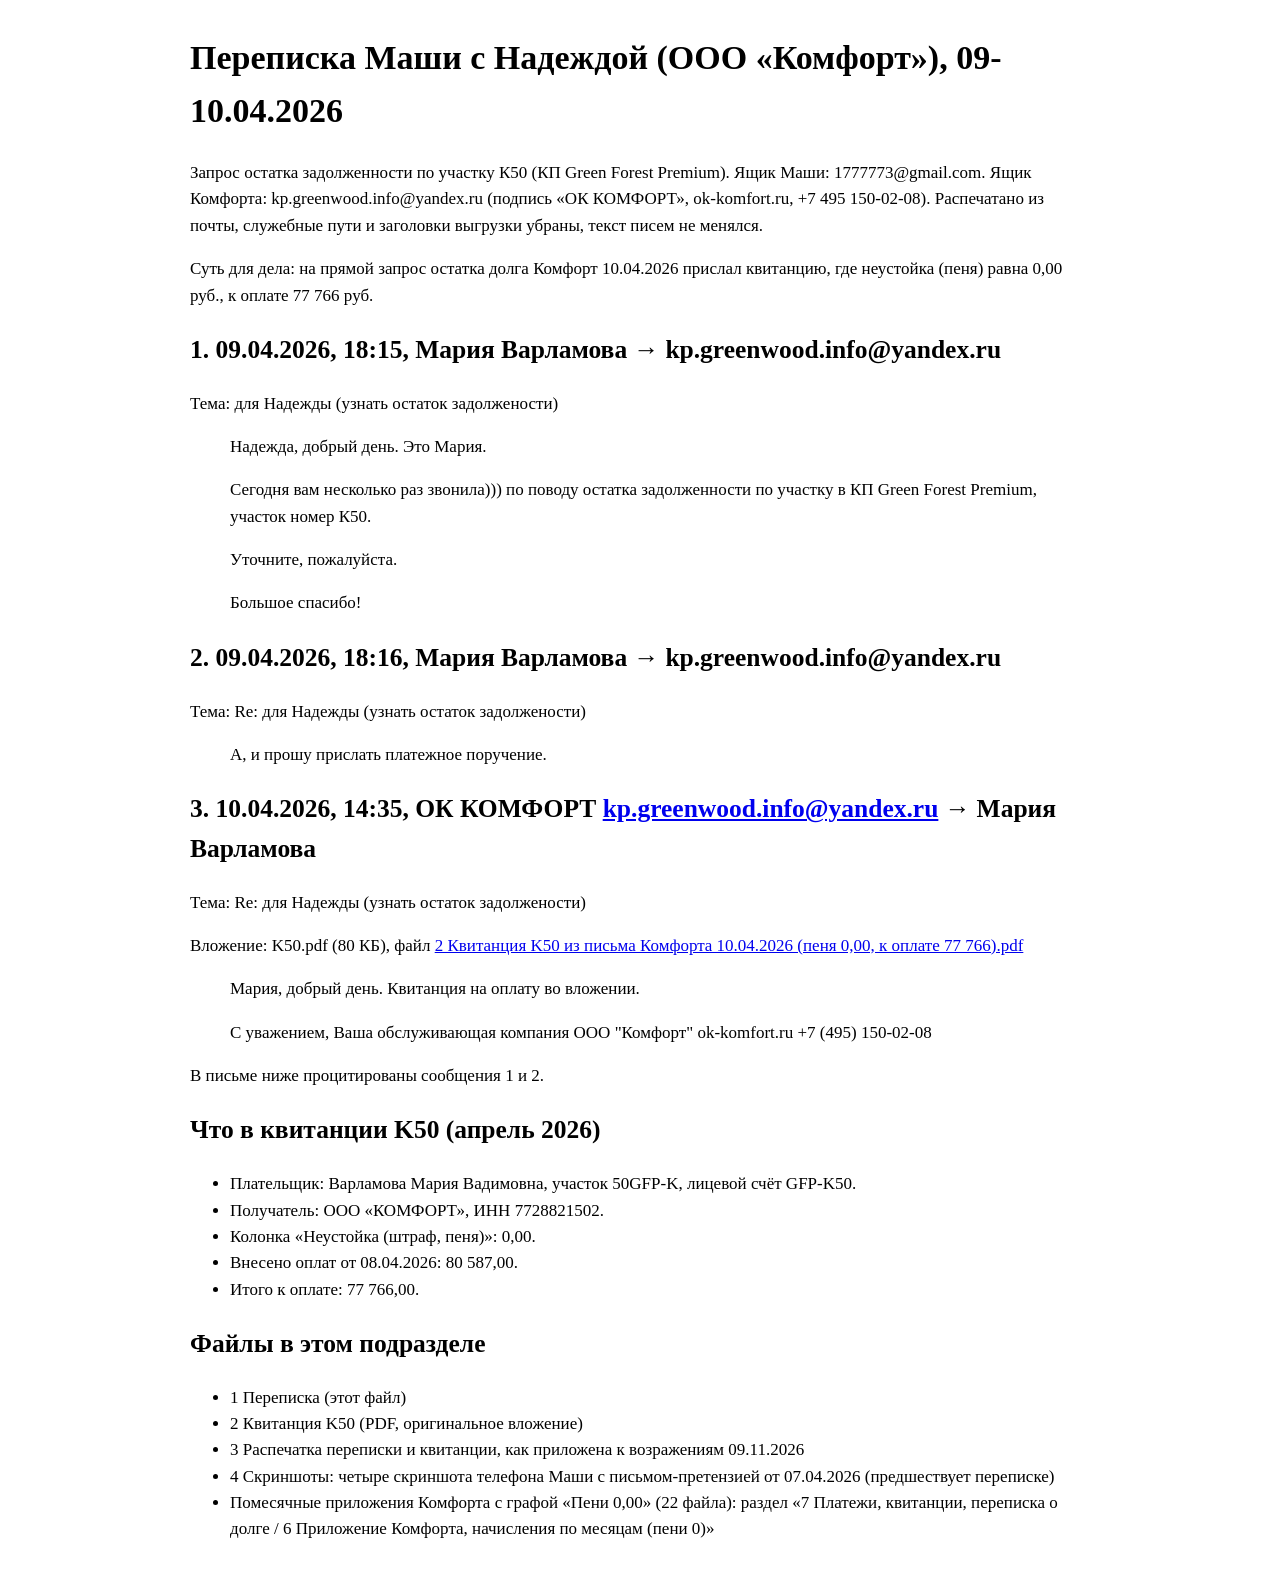
<file: 4 Ответы Комфорта и звонок/1 Ответ Комфорта 10.04.2026 об остатке долга, пени 0 (переписка с Надеждой).html>
<!doctype html><meta charset="utf-8"><meta name="robots" content="noindex"><meta name="viewport" content="width=device-width,initial-scale=1"><style>body{font:17px/1.55 Georgia,serif;max-width:900px;margin:32px auto;padding:0 20px}table{border-collapse:collapse}td,th{border:1px solid #ccc;padding:4px 8px;vertical-align:top}</style><h1>Переписка Маши с Надеждой (ООО «Комфорт»), 09-10.04.2026</h1>
<p>Запрос остатка задолженности по участку К50 (КП Green Forest Premium). Ящик Маши: 1777773@gmail.com. Ящик Комфорта: kp.greenwood.info@yandex.ru (подпись «ОК КОМФОРТ», ok-komfort.ru, +7 495 150-02-08). Распечатано из почты, служебные пути и заголовки выгрузки убраны, текст писем не менялся.</p>
<p>Суть для дела: на прямой запрос остатка долга Комфорт 10.04.2026 прислал квитанцию, где неустойка (пеня) равна 0,00 руб., к оплате 77 766 руб.</p>
<h2>1. 09.04.2026, 18:15, Мария Варламова → kp.greenwood.info@yandex.ru</h2>
<p>Тема: для Надежды (узнать остаток задолжености)</p>
<blockquote>
<p>Надежда, добрый день. Это Мария.</p>
<p>Сегодня вам несколько раз звонила))) по поводу остатка задолженности по участку в КП Green Forest Premium, участок номер К50.</p>
<p>Уточните, пожалуйста.</p>
<p>Большое спасибо!</p>
</blockquote>
<h2>2. 09.04.2026, 18:16, Мария Варламова → kp.greenwood.info@yandex.ru</h2>
<p>Тема: Re: для Надежды (узнать остаток задолжености)</p>
<blockquote>
<p>А, и прошу прислать платежное поручение.</p>
</blockquote>
<h2>3. 10.04.2026, 14:35, ОК КОМФОРТ <a href="&#109;&#97;&#105;&#108;&#116;&#111;&#58;&#107;&#112;&#46;&#103;&#114;&#101;&#101;&#110;&#119;&#111;&#111;&#100;&#46;&#105;&#110;&#102;&#111;&#64;&#121;&#97;&#110;&#100;&#101;&#120;&#46;&#114;&#117;">&#107;&#112;&#46;&#103;&#114;&#101;&#101;&#110;&#119;&#111;&#111;&#100;&#46;&#105;&#110;&#102;&#111;&#64;&#121;&#97;&#110;&#100;&#101;&#120;&#46;&#114;&#117;</a> → Мария Варламова</h2>
<p>Тема: Re: для Надежды (узнать остаток задолжености)</p>
<p>Вложение: K50.pdf (80 КБ), файл <a href="2%20%D0%9A%D0%B2%D0%B8%D1%82%D0%B0%D0%BD%D1%86%D0%B8%D1%8F%20K50%20%D0%B8%D0%B7%20%D0%BF%D0%B8%D1%81%D1%8C%D0%BC%D0%B0%20%D0%9A%D0%BE%D0%BC%D1%84%D0%BE%D1%80%D1%82%D0%B0%2010.04.2026%20%28%D0%BF%D0%B5%D0%BD%D1%8F%200%2C00%2C%20%D0%BA%20%D0%BE%D0%BF%D0%BB%D0%B0%D1%82%D0%B5%2077%20766%29.pdf">2 Квитанция K50 из письма Комфорта 10.04.2026 (пеня 0,00, к оплате 77 766).pdf</a></p>
<blockquote>
<p>Мария, добрый день. Квитанция на оплату во вложении.</p>
<p>С уважением,
Ваша обслуживающая компания ООО "Комфорт"
ok-komfort.ru
+7 (495) 150-02-08</p>
</blockquote>
<p>В письме ниже процитированы сообщения 1 и 2.</p>
<h2>Что в квитанции K50 (апрель 2026)</h2>
<ul>
<li>Плательщик: Варламова Мария Вадимовна, участок 50GFP-K, лицевой счёт GFP-K50.</li>
<li>Получатель: ООО «КОМФОРТ», ИНН 7728821502.</li>
<li>Колонка «Неустойка (штраф, пеня)»: 0,00.</li>
<li>Внесено оплат от 08.04.2026: 80 587,00.</li>
<li>Итого к оплате: 77 766,00.</li>
</ul>
<h2>Файлы в этом подразделе</h2>
<ul>
<li>1 Переписка (этот файл)</li>
<li>2 Квитанция K50 (PDF, оригинальное вложение)</li>
<li>3 Распечатка переписки и квитанции, как приложена к возражениям 09.11.2026</li>
<li>4 Скриншоты: четыре скриншота телефона Маши с письмом-претензией от 07.04.2026 (предшествует переписке)</li>
<li>Помесячные приложения Комфорта с графой «Пени 0,00» (22 файла): раздел «7 Платежи, квитанции, переписка о долге / 6 Приложение Комфорта, начисления по месяцам (пени 0)»</li>
</ul>
</file>
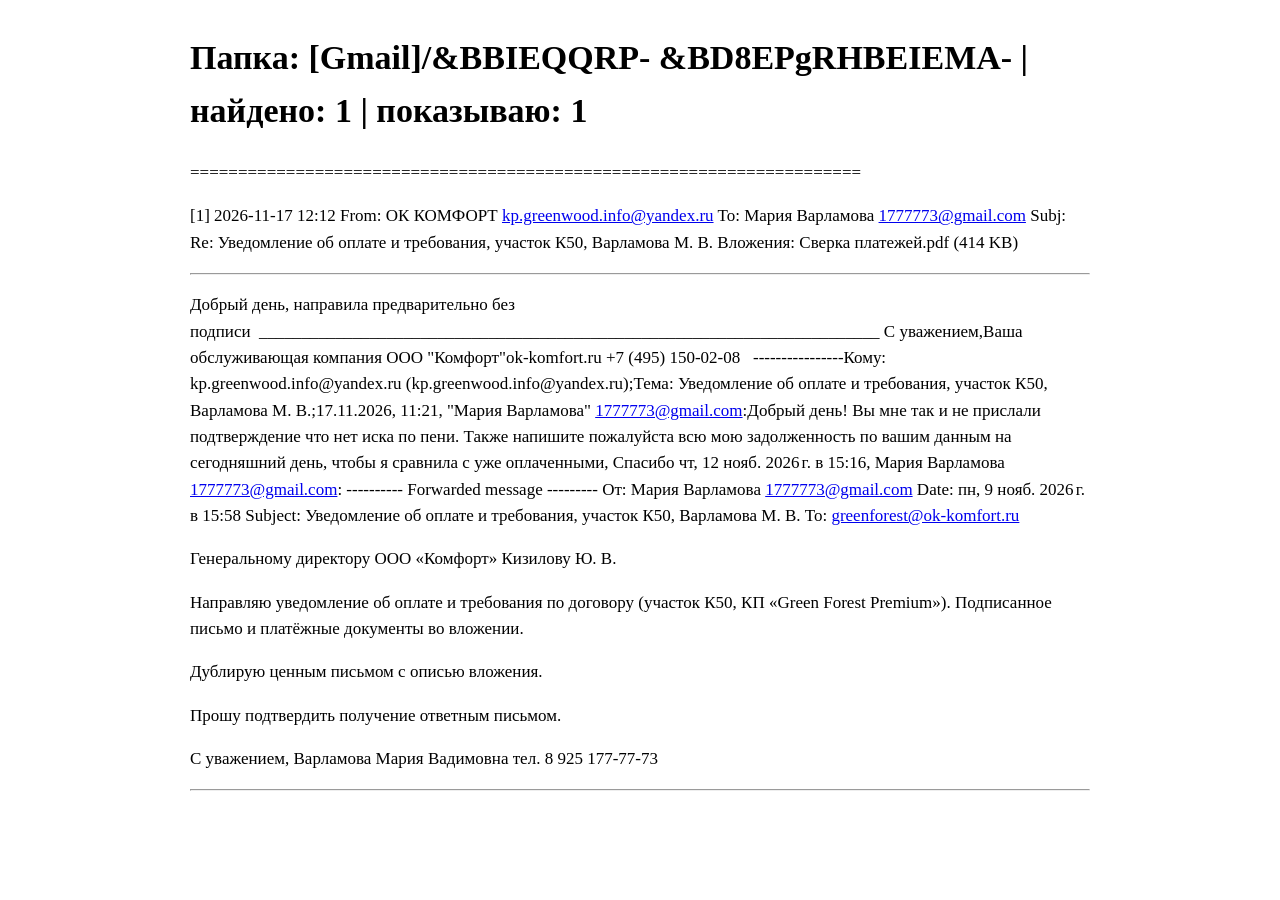
<file: 4 Ответы Комфорта и звонок/5 Письмо Комфорта 17.11.2026 со сверкой (текст).html>
<!doctype html><meta charset="utf-8"><meta name="robots" content="noindex"><meta name="viewport" content="width=device-width,initial-scale=1"><style>body{font:17px/1.55 Georgia,serif;max-width:900px;margin:32px auto;padding:0 20px}table{border-collapse:collapse}td,th{border:1px solid #ccc;padding:4px 8px;vertical-align:top}</style><h1>Папка: [Gmail]/&amp;BBIEQQRP- &amp;BD8EPgRHBEIEMA- | найдено: 1 | показываю: 1</h1>
<p>======================================================================</p>
<p>[1] 2026-11-17 12:12
From: ОК КОМФОРТ <a href="&#109;&#97;&#105;&#108;&#116;&#111;&#58;&#107;&#112;&#46;&#103;&#114;&#101;&#101;&#110;&#119;&#111;&#111;&#100;&#46;&#105;&#110;&#102;&#111;&#64;&#121;&#97;&#110;&#100;&#101;&#120;&#46;&#114;&#117;">&#107;&#112;&#46;&#103;&#114;&#101;&#101;&#110;&#119;&#111;&#111;&#100;&#46;&#105;&#110;&#102;&#111;&#64;&#121;&#97;&#110;&#100;&#101;&#120;&#46;&#114;&#117;</a>
To:   Мария Варламова <a href="&#109;&#97;&#105;&#108;&#116;&#111;&#58;&#49;&#55;&#55;&#55;&#55;&#55;&#51;&#64;&#103;&#109;&#97;&#105;&#108;&#46;&#99;&#111;&#109;">&#49;&#55;&#55;&#55;&#55;&#55;&#51;&#64;&#103;&#109;&#97;&#105;&#108;&#46;&#99;&#111;&#109;</a>
Subj: Re: Уведомление об оплате и требования, участок К50, Варламова М. В.
Вложения: Сверка платежей.pdf (414 KB)</p>
<hr />
<p>Добрый день, направила предварительно без подписи  _________________________________________________________________________ С уважением,Ваша обслуживающая компания ООО "Комфорт"ok-komfort.ru
+7 (495) 150-02-08   ----------------Кому: kp.greenwood.info@yandex.ru (kp.greenwood.info@yandex.ru);Тема: Уведомление об оплате и требования, участок К50, Варламова М. В.;17.11.2026, 11:21, "Мария Варламова" <a href="&#109;&#97;&#105;&#108;&#116;&#111;&#58;&#49;&#55;&#55;&#55;&#55;&#55;&#51;&#64;&#103;&#109;&#97;&#105;&#108;&#46;&#99;&#111;&#109;">&#49;&#55;&#55;&#55;&#55;&#55;&#51;&#64;&#103;&#109;&#97;&#105;&#108;&#46;&#99;&#111;&#109;</a>:Добрый день! Вы мне так и не прислали подтверждение что нет иска по пени.
Также напишите пожалуйста всю мою задолженность по вашим данным на сегодняшний день, чтобы я сравнила с уже оплаченными, Спасибо чт, 12 нояб. 2026 г. в 15:16, Мария Варламова <a href="&#109;&#97;&#105;&#108;&#116;&#111;&#58;&#49;&#55;&#55;&#55;&#55;&#55;&#51;&#64;&#103;&#109;&#97;&#105;&#108;&#46;&#99;&#111;&#109;">&#49;&#55;&#55;&#55;&#55;&#55;&#51;&#64;&#103;&#109;&#97;&#105;&#108;&#46;&#99;&#111;&#109;</a>: ---------- Forwarded message ---------
От: Мария Варламова <a href="&#109;&#97;&#105;&#108;&#116;&#111;&#58;&#49;&#55;&#55;&#55;&#55;&#55;&#51;&#64;&#103;&#109;&#97;&#105;&#108;&#46;&#99;&#111;&#109;">&#49;&#55;&#55;&#55;&#55;&#55;&#51;&#64;&#103;&#109;&#97;&#105;&#108;&#46;&#99;&#111;&#109;</a>
Date: пн, 9 нояб. 2026 г. в 15:58
Subject: Уведомление об оплате и требования, участок К50, Варламова М. В.
To: <a href="&#109;&#97;&#105;&#108;&#116;&#111;&#58;&#103;&#114;&#101;&#101;&#110;&#102;&#111;&#114;&#101;&#115;&#116;&#64;&#111;&#107;&#45;&#107;&#111;&#109;&#102;&#111;&#114;&#116;&#46;&#114;&#117;">&#103;&#114;&#101;&#101;&#110;&#102;&#111;&#114;&#101;&#115;&#116;&#64;&#111;&#107;&#45;&#107;&#111;&#109;&#102;&#111;&#114;&#116;&#46;&#114;&#117;</a></p>
<p>Генеральному директору ООО «Комфорт» Кизилову Ю. В.</p>
<p>Направляю уведомление об оплате и требования по договору (участок К50,
КП «Green Forest Premium»). Подписанное письмо и платёжные документы
во вложении.</p>
<p>Дублирую ценным письмом с описью вложения.</p>
<p>Прошу подтвердить получение ответным письмом.</p>
<p>С уважением,
Варламова Мария Вадимовна
тел. 8 925 177-77-73</p>
<hr />
</file>
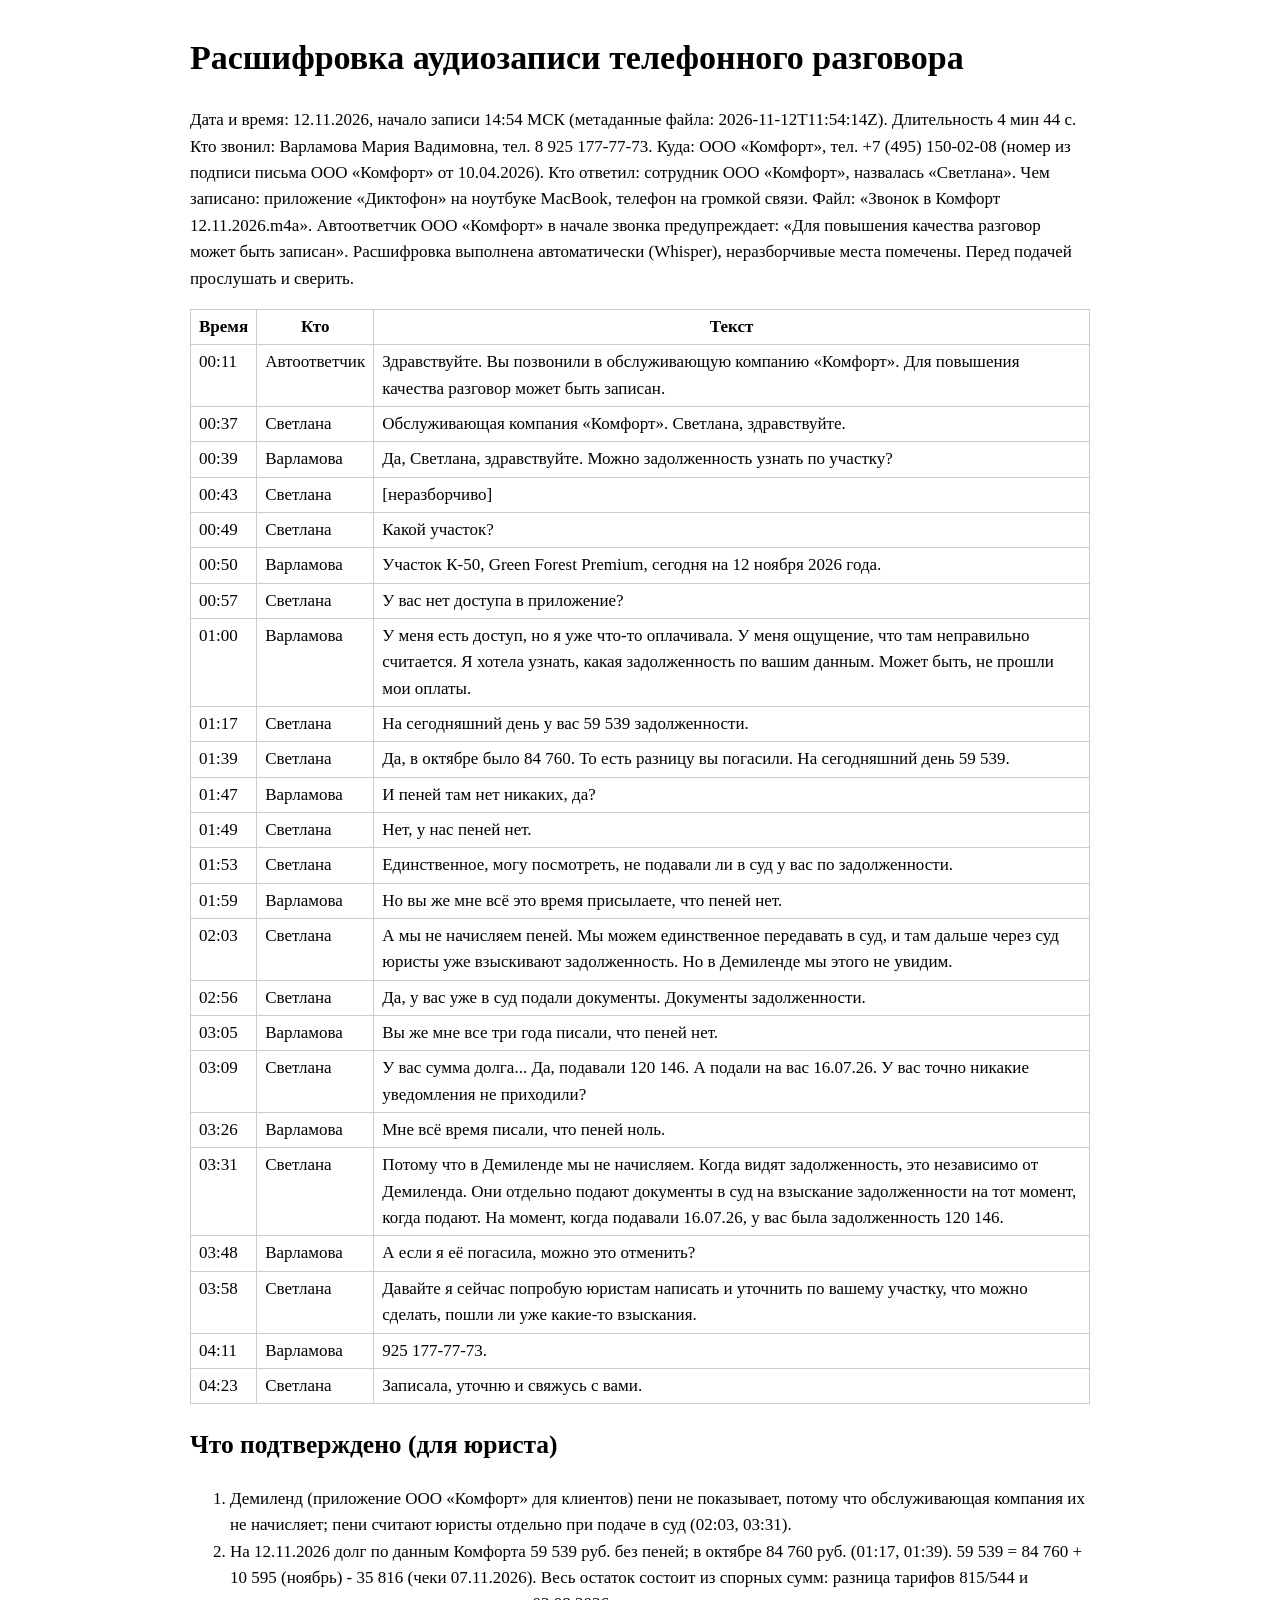
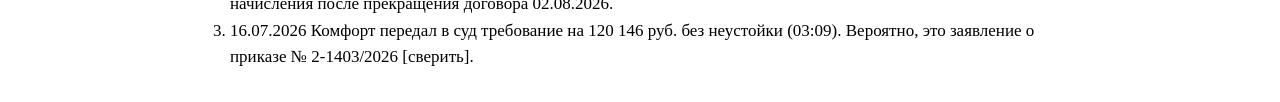
<file: 4 Ответы Комфорта и звонок/3 Запись звонка в Комфорт 12.11.2026/Расшифровка звонка в Комфорт 12.11.2026.html>
<!doctype html><meta charset="utf-8"><meta name="robots" content="noindex"><meta name="viewport" content="width=device-width,initial-scale=1"><style>body{font:17px/1.55 Georgia,serif;max-width:900px;margin:32px auto;padding:0 20px}table{border-collapse:collapse}td,th{border:1px solid #ccc;padding:4px 8px;vertical-align:top}</style><h1>Расшифровка аудиозаписи телефонного разговора</h1>
<p>Дата и время: 12.11.2026, начало записи 14:54 МСК (метаданные файла: 2026-11-12T11:54:14Z). Длительность 4 мин 44 с.
Кто звонил: Варламова Мария Вадимовна, тел. 8 925 177-77-73.
Куда: ООО «Комфорт», тел. +7 (495) 150-02-08 (номер из подписи письма ООО «Комфорт» от 10.04.2026).
Кто ответил: сотрудник ООО «Комфорт», назвалась «Светлана».
Чем записано: приложение «Диктофон» на ноутбуке MacBook, телефон на громкой связи. Файл: «Звонок в Комфорт 12.11.2026.m4a».
Автоответчик ООО «Комфорт» в начале звонка предупреждает: «Для повышения качества разговор может быть записан».
Расшифровка выполнена автоматически (Whisper), неразборчивые места помечены. Перед подачей прослушать и сверить.</p>
<table>
<thead>
<tr>
<th>Время</th>
<th>Кто</th>
<th>Текст</th>
</tr>
</thead>
<tbody>
<tr>
<td>00:11</td>
<td>Автоответчик</td>
<td>Здравствуйте. Вы позвонили в обслуживающую компанию «Комфорт». Для повышения качества разговор может быть записан.</td>
</tr>
<tr>
<td>00:37</td>
<td>Светлана</td>
<td>Обслуживающая компания «Комфорт». Светлана, здравствуйте.</td>
</tr>
<tr>
<td>00:39</td>
<td>Варламова</td>
<td>Да, Светлана, здравствуйте. Можно задолженность узнать по участку?</td>
</tr>
<tr>
<td>00:43</td>
<td>Светлана</td>
<td>[неразборчиво]</td>
</tr>
<tr>
<td>00:49</td>
<td>Светлана</td>
<td>Какой участок?</td>
</tr>
<tr>
<td>00:50</td>
<td>Варламова</td>
<td>Участок К-50, Green Forest Premium, сегодня на 12 ноября 2026 года.</td>
</tr>
<tr>
<td>00:57</td>
<td>Светлана</td>
<td>У вас нет доступа в приложение?</td>
</tr>
<tr>
<td>01:00</td>
<td>Варламова</td>
<td>У меня есть доступ, но я уже что-то оплачивала. У меня ощущение, что там неправильно считается. Я хотела узнать, какая задолженность по вашим данным. Может быть, не прошли мои оплаты.</td>
</tr>
<tr>
<td>01:17</td>
<td>Светлана</td>
<td>На сегодняшний день у вас 59 539 задолженности.</td>
</tr>
<tr>
<td>01:39</td>
<td>Светлана</td>
<td>Да, в октябре было 84 760. То есть разницу вы погасили. На сегодняшний день 59 539.</td>
</tr>
<tr>
<td>01:47</td>
<td>Варламова</td>
<td>И пеней там нет никаких, да?</td>
</tr>
<tr>
<td>01:49</td>
<td>Светлана</td>
<td>Нет, у нас пеней нет.</td>
</tr>
<tr>
<td>01:53</td>
<td>Светлана</td>
<td>Единственное, могу посмотреть, не подавали ли в суд у вас по задолженности.</td>
</tr>
<tr>
<td>01:59</td>
<td>Варламова</td>
<td>Но вы же мне всё это время присылаете, что пеней нет.</td>
</tr>
<tr>
<td>02:03</td>
<td>Светлана</td>
<td>А мы не начисляем пеней. Мы можем единственное передавать в суд, и там дальше через суд юристы уже взыскивают задолженность. Но в Демиленде мы этого не увидим.</td>
</tr>
<tr>
<td>02:56</td>
<td>Светлана</td>
<td>Да, у вас уже в суд подали документы. Документы задолженности.</td>
</tr>
<tr>
<td>03:05</td>
<td>Варламова</td>
<td>Вы же мне все три года писали, что пеней нет.</td>
</tr>
<tr>
<td>03:09</td>
<td>Светлана</td>
<td>У вас сумма долга... Да, подавали 120 146. А подали на вас 16.07.26. У вас точно никакие уведомления не приходили?</td>
</tr>
<tr>
<td>03:26</td>
<td>Варламова</td>
<td>Мне всё время писали, что пеней ноль.</td>
</tr>
<tr>
<td>03:31</td>
<td>Светлана</td>
<td>Потому что в Демиленде мы не начисляем. Когда видят задолженность, это независимо от Демиленда. Они отдельно подают документы в суд на взыскание задолженности на тот момент, когда подают. На момент, когда подавали 16.07.26, у вас была задолженность 120 146.</td>
</tr>
<tr>
<td>03:48</td>
<td>Варламова</td>
<td>А если я её погасила, можно это отменить?</td>
</tr>
<tr>
<td>03:58</td>
<td>Светлана</td>
<td>Давайте я сейчас попробую юристам написать и уточнить по вашему участку, что можно сделать, пошли ли уже какие-то взыскания.</td>
</tr>
<tr>
<td>04:11</td>
<td>Варламова</td>
<td>925 177-77-73.</td>
</tr>
<tr>
<td>04:23</td>
<td>Светлана</td>
<td>Записала, уточню и свяжусь с вами.</td>
</tr>
</tbody>
</table>
<h2>Что подтверждено (для юриста)</h2>
<ol>
<li>Демиленд (приложение ООО «Комфорт» для клиентов) пени не показывает, потому что обслуживающая компания их не начисляет; пени считают юристы отдельно при подаче в суд (02:03, 03:31).</li>
<li>На 12.11.2026 долг по данным Комфорта 59 539 руб. без пеней; в октябре 84 760 руб. (01:17, 01:39). 59 539 = 84 760 + 10 595 (ноябрь) - 35 816 (чеки 07.11.2026). Весь остаток состоит из спорных сумм: разница тарифов 815/544 и начисления после прекращения договора 02.08.2026.</li>
<li>16.07.2026 Комфорт передал в суд требование на 120 146 руб. без неустойки (03:09). Вероятно, это заявление о приказе № 2-1403/2026 [сверить].</li>
</ol>
</file>
